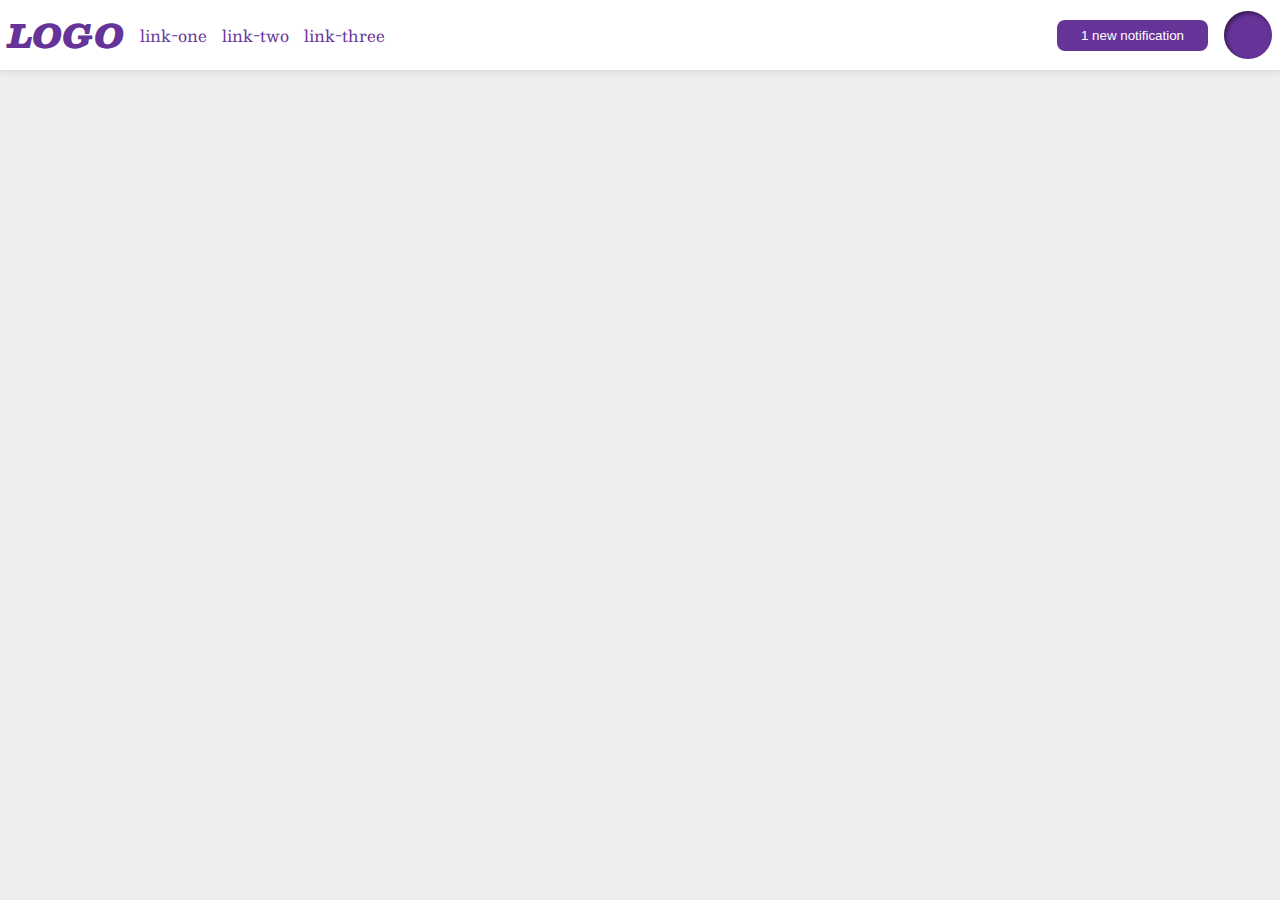
<file: flex/03-flex-header-2/index.html>
<!DOCTYPE html>
<html lang="en">
  <head>
    <meta charset="UTF-8">
    <meta http-equiv="X-UA-Compatible" content="IE=edge">
    <meta name="viewport" content="width=device-width, initial-scale=1.0">
    <title>Flex Header 2</title>
    <link rel="stylesheet" href="style.css">
  </head>
  <body>
    <div class="header">
      <div class="left">
      <div class="logo">
        LOGO
      </div>
      <ul class="links">
        <li><a href="google.com">link-one</a></li>
        <li><a href="google.com">link-two</a></li>
        <li><a href="google.com">link-three</a></li>
      </ul>
      </div>
      <div class="right">
      <button class="notifications">
        1 new notification
      </button>
      <div class="profile-image"></div>
    </div>
  </div>
  </body>
</html>
</file>
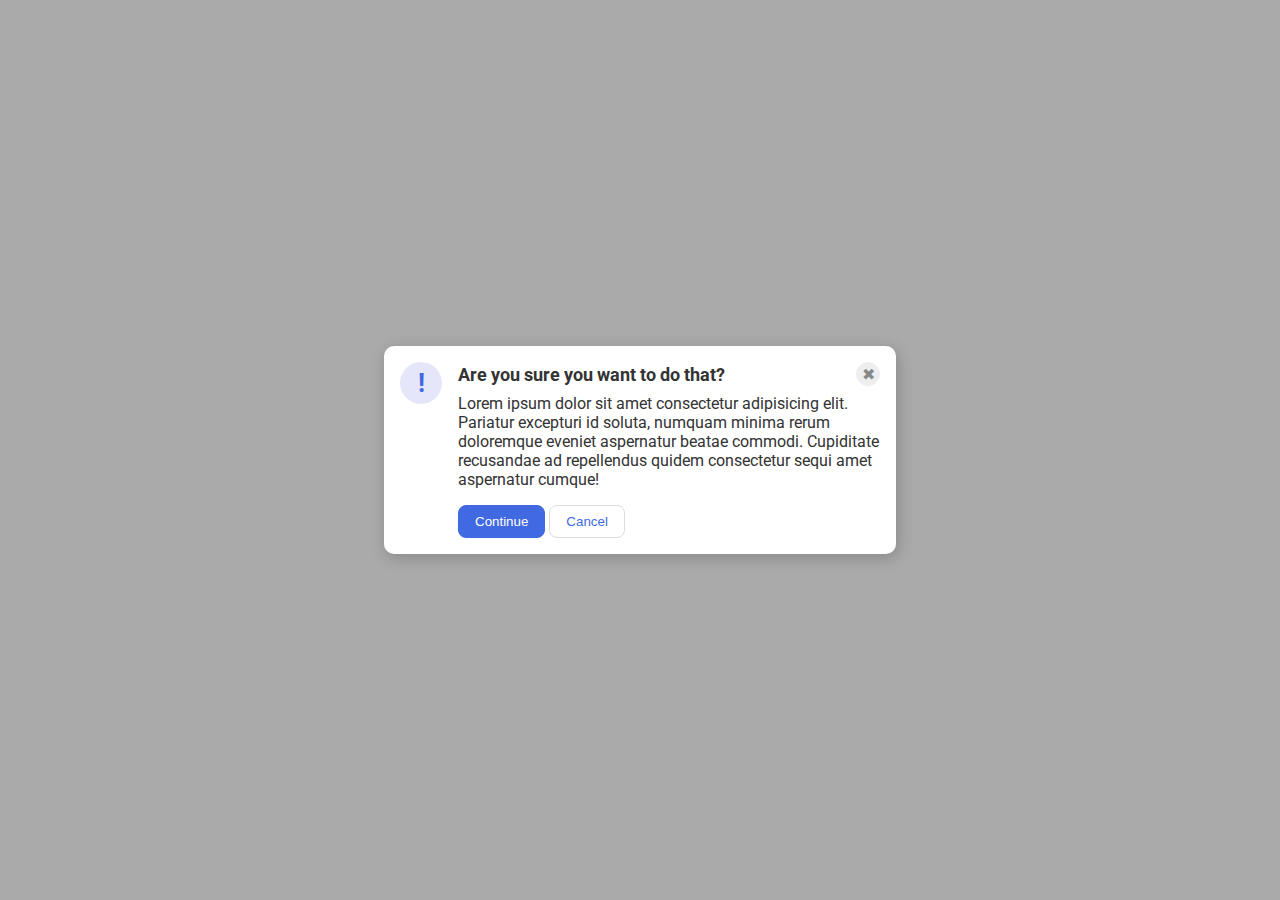
<file: flex/05-flex-modal/index.html>
<!DOCTYPE html>
<html lang="en">
  <head>
    <meta charset="UTF-8">
    <meta http-equiv="X-UA-Compatible" content="IE=edge">
    <meta name="viewport" content="width=device-width, initial-scale=1.0">
    <link rel="stylesheet" href="style.css">
    <title>Modal</title>
  </head>
  <body>
    <div class="modal">
      <div class="icon">!</div>
      <div class="container">
      <div class="header">Are you sure you want to do that?
      <button class="close-button">✖</button>
      </div>
      <div class="text">Lorem ipsum dolor sit amet consectetur adipisicing elit. Pariatur excepturi id soluta, numquam minima rerum doloremque eveniet aspernatur beatae commodi. Cupiditate recusandae ad repellendus quidem consectetur sequi amet aspernatur cumque!</div>
      <button class="continue">Continue</button>
      <button class="cancel">Cancel</button>
      </div>
    </div>
  </body>
</html>
</file>
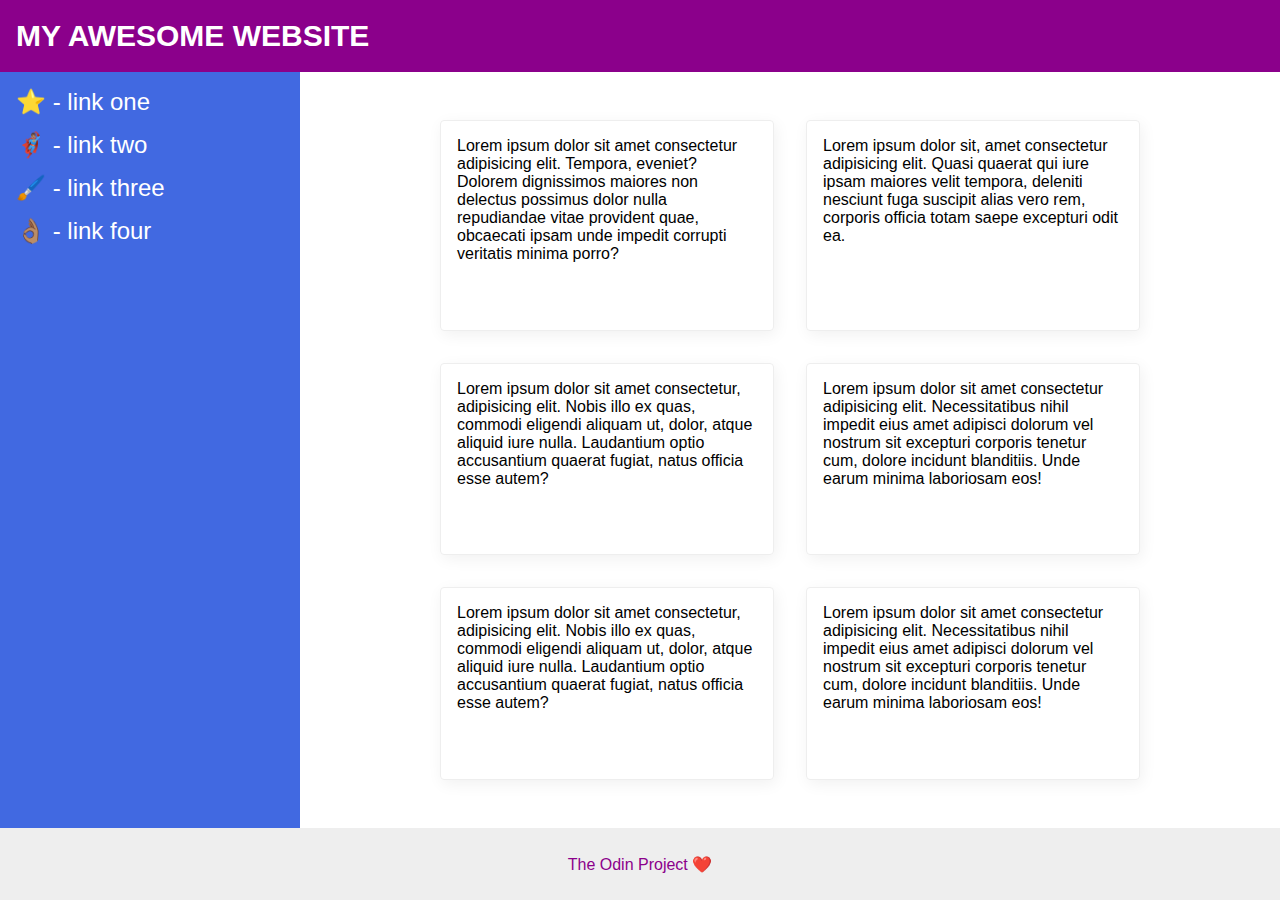
<file: flex/07-flex-layout-2/index.html>
<!DOCTYPE html>
<html lang="en">
  <head>
    <meta charset="UTF-8">
    <meta http-equiv="X-UA-Compatible" content="IE=edge">
    <meta name="viewport" content="width=device-width, initial-scale=1.0">
    <title>The Holy Grail</title>
    <link rel="stylesheet" href="style.css">
  </head>
  <body>
    <div class="header">
      MY AWESOME WEBSITE
    </div>
    <div class="container-1"> 
      <div class="sidebar">
        <ul>
          <li><a href="#">⭐ - link one</a></li>
          <li><a href="#">🦸🏽‍♂️ - link two</a></li>
          <li><a href="#">🖌️ - link three</a></li>
          <li><a href="#">👌🏽 - link four</a></li>
        </ul>
      </div>
      <div class="container-2">
    <div class="card">Lorem ipsum dolor sit amet consectetur adipisicing elit. Tempora, eveniet? Dolorem dignissimos maiores non delectus possimus dolor nulla repudiandae vitae provident quae, obcaecati ipsam unde impedit corrupti veritatis minima porro?</div>
    <div class="card">Lorem ipsum dolor sit, amet consectetur adipisicing elit. Quasi quaerat qui iure ipsam maiores velit tempora, deleniti nesciunt fuga suscipit alias vero rem, corporis officia totam saepe excepturi odit ea.</div>
    <div class="card">Lorem ipsum dolor sit amet consectetur, adipisicing elit. Nobis illo ex quas, commodi eligendi aliquam ut, dolor, atque aliquid iure nulla. Laudantium optio accusantium quaerat fugiat, natus officia esse autem?</div>
    <div class="card">Lorem ipsum dolor sit amet consectetur adipisicing elit. Necessitatibus nihil impedit eius amet adipisci dolorum vel nostrum sit excepturi corporis tenetur cum, dolore incidunt blanditiis. Unde earum minima laboriosam eos!</div>
    <div class="card">Lorem ipsum dolor sit amet consectetur, adipisicing elit. Nobis illo ex quas, commodi eligendi aliquam ut, dolor, atque aliquid iure nulla. Laudantium optio accusantium quaerat fugiat, natus officia esse autem?</div>
    <div class="card">Lorem ipsum dolor sit amet consectetur adipisicing elit. Necessitatibus nihil impedit eius amet adipisci dolorum vel nostrum sit excepturi corporis tenetur cum, dolore incidunt blanditiis. Unde earum minima laboriosam eos!</div>
    </div>
    </div>
    <div class="footer">
      The Odin Project ❤️
    </div>
  </body>
</html>
</file>
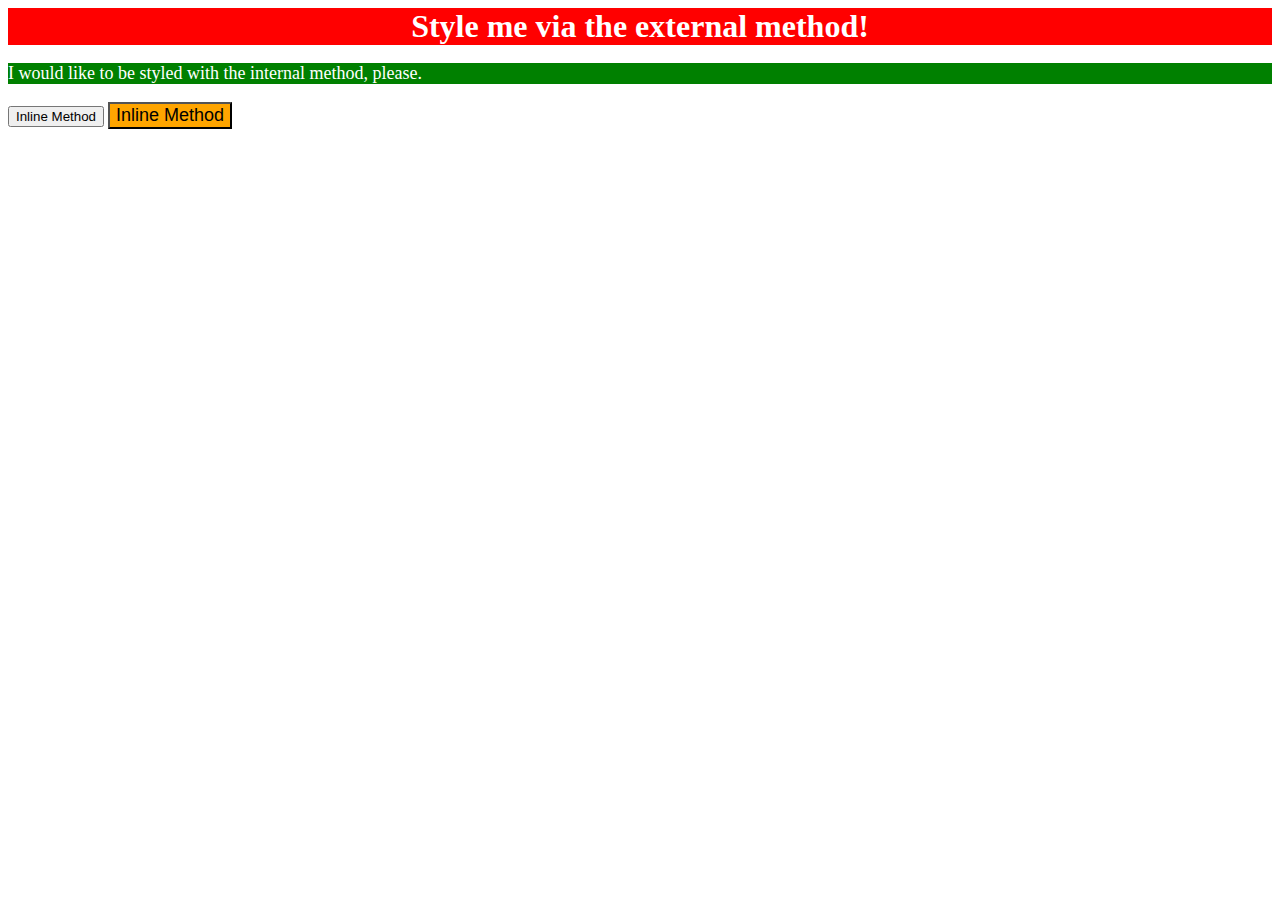
<file: foundations/01-css-methods/index.html>
<!DOCTYPE html>
<html lang="en">
  <head>
    <meta charset="UTF-8">
    <meta http-equiv="X-UA-Compatible" content="IE=edge">
    <meta name="viewport" content="width=device-width, initial-scale=1.0">
    <title>Methods for Adding CSS</title>
    <link rel="stylesheet" href="styles.css">
    <style>
      p {
        background-color: green;
        color: white;
        font-size:18px;
      }
    </style>
  </head>
  <body>
    <div>Style me via the external method!</div>
    <p>I would like to be styled with the internal method, please.</p>
   
    <button>Inline Method</button>
    <button style="background-color:orange; font-size:18px;">Inline Method</button>
  </body>
</html>
</file>
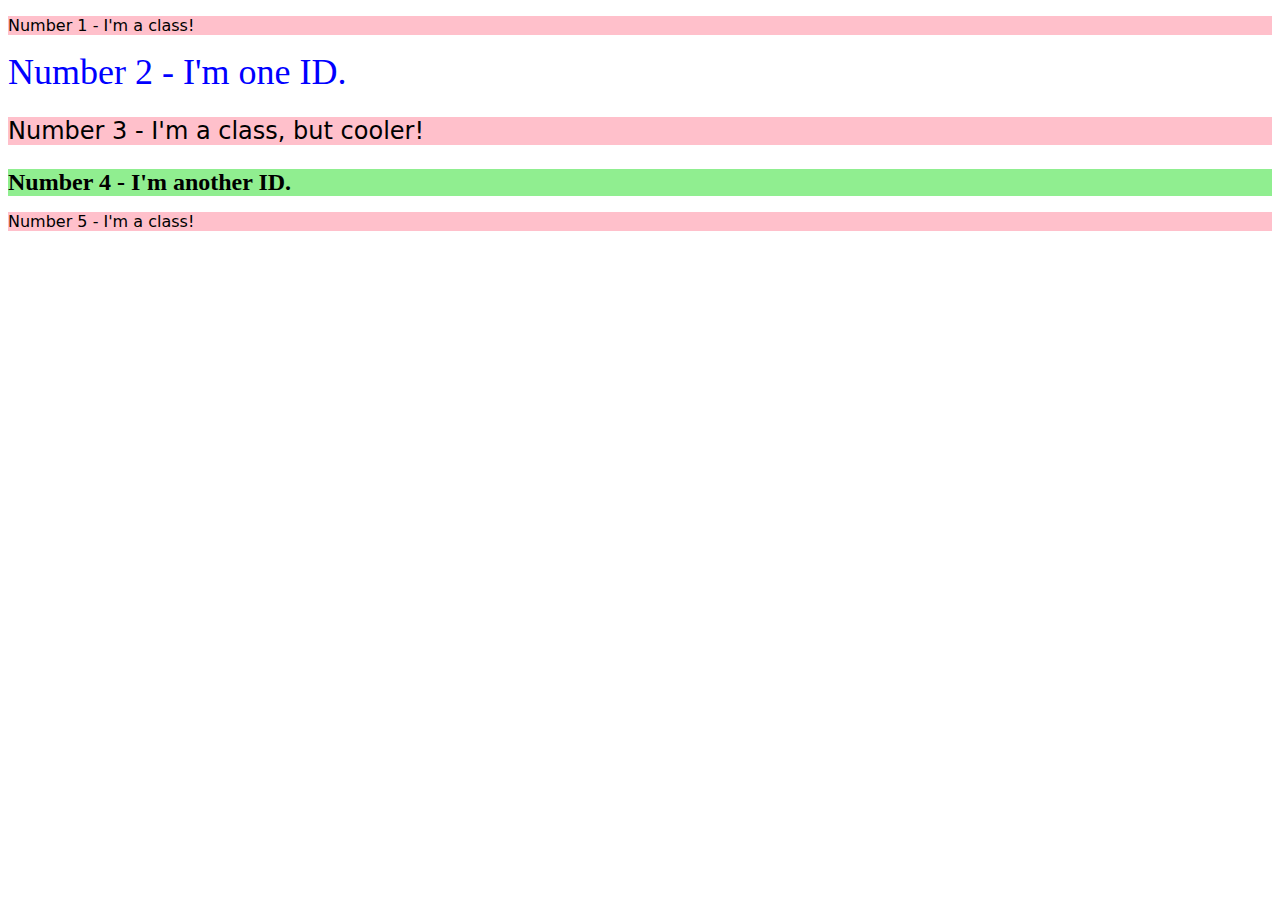
<file: foundations/02-class-id-selectors/index.html>
<!DOCTYPE html>
<html lang="en">
  <head>
    <meta charset="UTF-8">
    <meta http-equiv="X-UA-Compatible" content="IE=edge">
    <meta name="viewport" content="width=device-width, initial-scale=1.0">
    <title>Class and ID Selectors</title>
    <link rel="stylesheet" href="style.css">
  </head>
  <body>
    <p class="odd">Number 1 - I'm a class!</p>
    <div id ="two">Number 2 - I'm one ID.</div>
    <p class = "odd adjust-font-size">Number 3 - I'm a class, but cooler!</p>
    <div id ="four">Number 4 - I'm another ID.</div>
    <p class="odd">Number 5 - I'm a class!</p>
  </body>
</html>
</file>
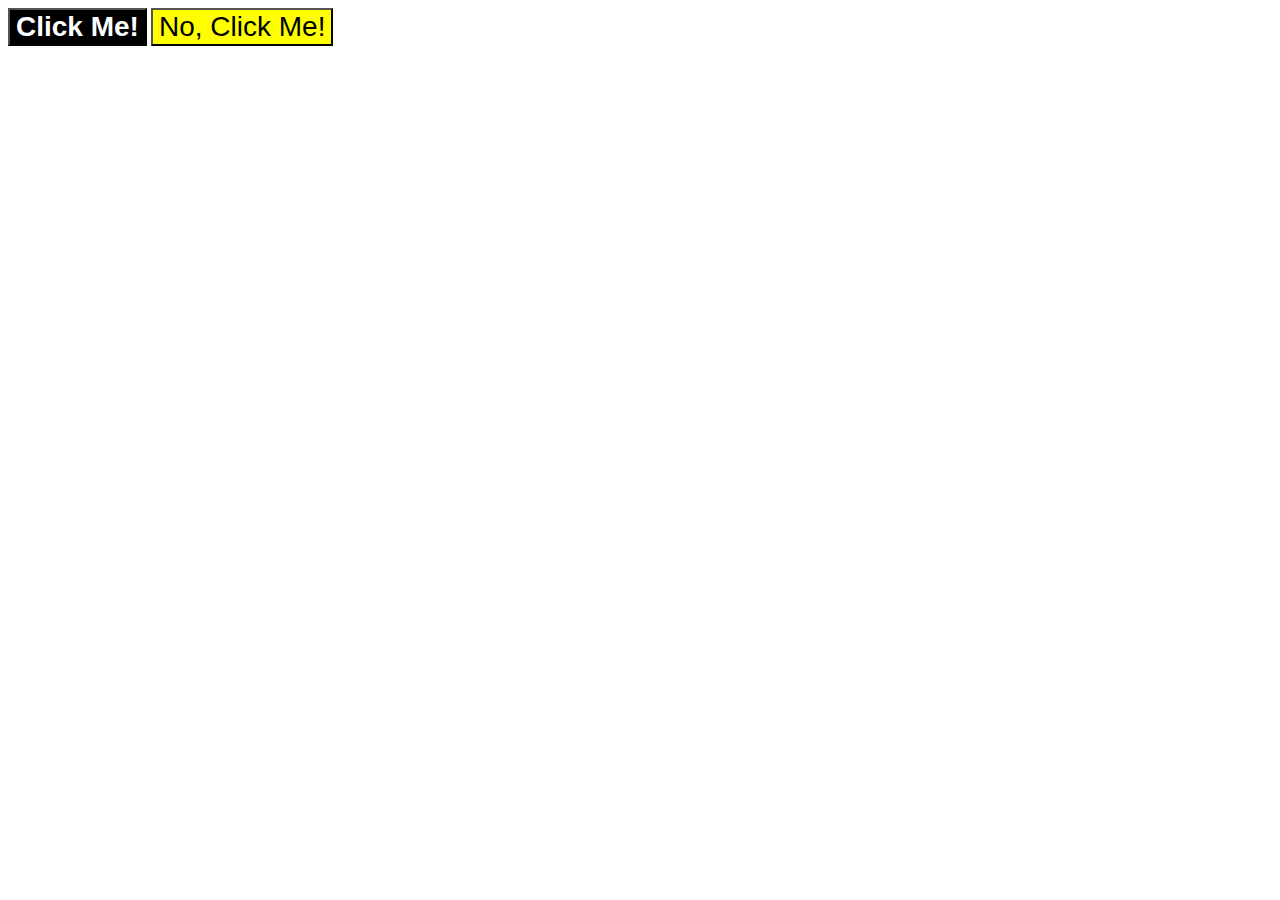
<file: foundations/03-grouping-selectors/index.html>
<!DOCTYPE html>
<html lang="en">
  <head>
    <meta charset="UTF-8">
    <meta http-equiv="X-UA-Compatible" content="IE=edge">
    <meta name="viewport" content="width=device-width, initial-scale=1.0">
    <title>Grouping Selectors</title>
    <link rel="stylesheet" href="style.css">
  </head>
  <body>
    <button class = "button1">Click Me!</button>
    <button class = "button2">No, Click Me!</button>
  </body>
</html>
</file>
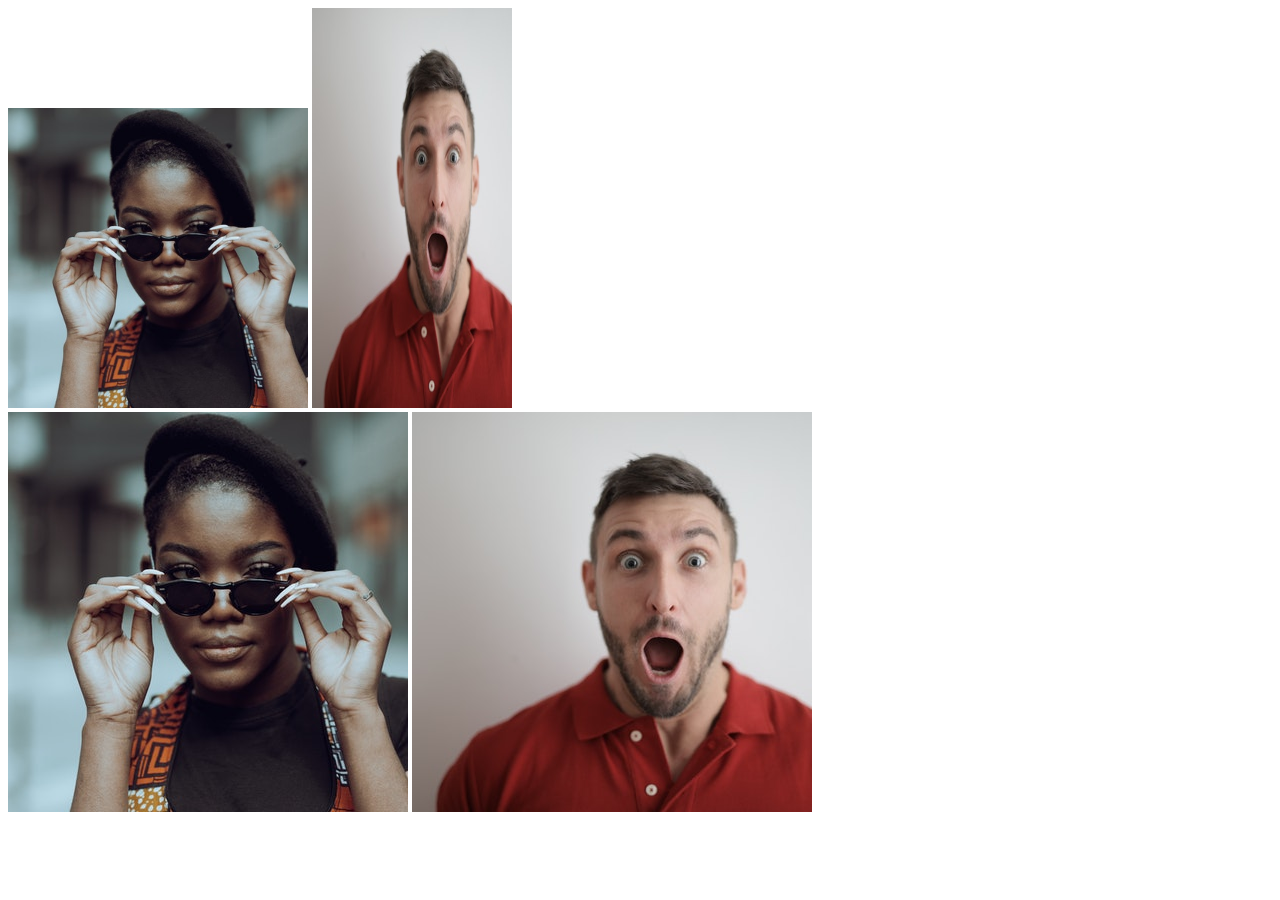
<file: foundations/04-chaining-selectors/index.html>
<!DOCTYPE html>
<html lang="en">
  <head>
    <meta charset="UTF-8">
    <meta http-equiv="X-UA-Compatible" content="IE=edge">
    <meta name="viewport" content="width=device-width, initial-scale=1.0">
    <title>Chaining Selectors</title>
    <link rel="stylesheet" href="style.css">
  </head>
  <body>
    <!-- Check image source path. Review Foundations lesson - Links and Images -->
    <!-- Use the classes BELOW this line -->
    <div>
      <img class="avatar proportioned" src="./images/pexels-katho-mutodo-8434791.jpg" alt="Woman with glasses">
      <img class="avatar distorted" src="./images/pexels-andrea-piacquadio-3777931.jpg" alt="Man with surprised expression">
    </div>
    <!-- Use the classes ABOVE this line -->
    <div>
      <img class="original proportioned" src="./images/pexels-katho-mutodo-8434791.jpg" alt="Woman with glasses">
      <img class="original distorted" src="./images/pexels-andrea-piacquadio-3777931.jpg" alt="Man with surprised expression">
    </div>
  </body>
</html>
</file>
<file: flex/03-flex-header-2/style.css>
/* this is some magical font-importing.  
you'll learn about it later. */
@import url('https://fonts.googleapis.com/css2?family=Besley:ital,wght@0,400;1,900&display=swap');

body {
  margin: 0;
  background: #eee;
  font-family: Besley, serif;
}

.header {
  background: white;
  border-bottom: 1px solid #ddd;
  box-shadow: 0 0 8px rgba(0,0,0,.1);

  /* Additions */
  display: flex;
  padding: 8px;
  justify-content: space-between;
}

.profile-image {
  background: rebeccapurple;
  box-shadow: inset 2px 2px 4px rgba(0,0,0,.5);
  border-radius: 50%;
  width: 48px;
  height: 48px
}

.logo {
  color: rebeccapurple;
  font-size: 32px;
  font-weight: 900;
  font-style: italic;
}

button {
  border: none;
  border-radius: 8px;
  background: rebeccapurple;
  color: white;
  padding: 8px 24px;
}

a {
  /* this removes the line under our links */
  text-decoration: none;
  color: rebeccapurple;
}

ul {
  list-style-type: none;
  /* Additions */
  display: flex;
  margin: 0;
  padding: 0;
  gap: 15px;
}

/* Additions */
.left,
.right {
  display: flex;
  align-items: center;
  gap: 16px; 
}
</file>
<file: flex/05-flex-modal/style.css>
@import url('https://fonts.googleapis.com/css2?family=Roboto:wght@400;700&display=swap');

html, body {
  height: 100%;
}

body {
  font-family: Roboto, sans-serif;
  margin: 0;
  background: #aaa;
  color: #333;
  /* I'll give you this one for free lol */
  display: flex;
  align-items: center;
  justify-content: center;
}

.modal {
  background: white;
  width: 480px;
  border-radius: 10px;
  box-shadow: 2px 4px 16px rgba(0,0,0,.2);
  display: flex;
  gap: 16px;
  padding: 16px;
}

.icon {
  color: royalblue;
  font-size: 26px;
  font-weight: 700;
  background: lavender;
  width: 42px;
  height: 42px;
  border-radius: 50%;
  display: flex;
  align-items: center;
  justify-content: center;
  flex-shrink: 0;
}

.close-button {
  background: #eee;
  border-radius: 50%;
  color: #888;
  font-weight: 400;
  font-size: 16px;
  height: 24px;
  width: 24px;
  display: flex;
  align-items: center;
  justify-content: center;
  border: 1px solid #eee;
  padding: 0;
}

button {
  cursor: pointer;
  padding: 8px 16px;
  border-radius: 8px;
}

button.continue {
  background: royalblue;
  border: 1px solid royalblue;
  color: white;
}

button.cancel {
  background: white;
  border: 1px solid #ddd;
  color: royalblue;
}

.header {
  display: flex;
  align-items: center;
  justify-content: space-between;
  font-size: 18px;
  font-weight: 700;
  margin-bottom: 8px;
}

.text {
  margin-bottom: 16px;
}
</file>
<file: flex/07-flex-layout-2/style.css>
body {
  font-family: -apple-system, BlinkMacSystemFont, 'Segoe UI', Roboto, Oxygen, Ubuntu, Cantarell, 'Open Sans', 'Helvetica Neue', sans-serif;
  margin: 0;
  min-height: 100vh;

  display: flex;
  flex-direction: column;
}

.header {
  height: 72px;
  background: darkmagenta;
  color: white;
  
  display: flex;
  justify-content: space-between;
  align-items: center;
  font-size: 30px;
  font-weight: 900;
  padding: 0 16px;  
}

.footer {
  height: 72px;
  background: #eee;
  color: darkmagenta;

  display: flex;
  justify-content: center;
  align-items: center;
}

.container-1 {
  display: flex;
  flex: 1;
}

.sidebar {
  width: 300px;
  background: royalblue;
  box-sizing: border-box;

  flex-shrink: 0;
  padding: 16px;
}

.container-2 {
  display: flex;
  flex-wrap: wrap;
  padding: 32px;
  justify-content: center;
}

.card {
  border: 1px solid #eee;
  box-shadow: 2px 4px 16px rgba(0,0,0,.06);
  border-radius: 4px;

  padding: 16px;
  margin: 16px;
  width: 300px;
  }

  a {
    text-decoration: none;
    color: white;
    font-size: 24px;
  }

  ul {
    list-style: none;
    margin: 0;
    padding: 0;
  }

  li {
    margin-bottom: 15px;
  }
</file>
<file: foundations/01-css-methods/styles.css>
div {
    color: white;
    background-color: red;
    font-size:32px;
    text-align:center;
    font-weight:bold;
}
</file>
<file: foundations/02-class-id-selectors/style.css>
.odd {
  background-color: pink;
  font-family: Verdana, "Dejavu Sans", sans-serif;
}

.adjust-font-size {
    font-size: 24px;
}

#two {
  color:blue;
  font-size: 36px;  
}

#four {
    background-color:lightgreen;
    font-size:24px;
    font-weight:bold;
}
</file>
<file: foundations/03-grouping-selectors/style.css>
.button1 {
    background-color:black;
    color:white;
    font-weight:bold;
}
.button2 {
    background-color:yellow;

}

.button1,
.button2 {
    font-size:28px;
    font-family:Helvetica, 'Times New Roman', sans-serif;
}
</file>
<file: foundations/04-chaining-selectors/style.css>
.avatar.proportioned {
    height: auto;
    width: 300px;
}

.avatar.distorted {
    height: 400px;
    width: 200px;
}
</file>
